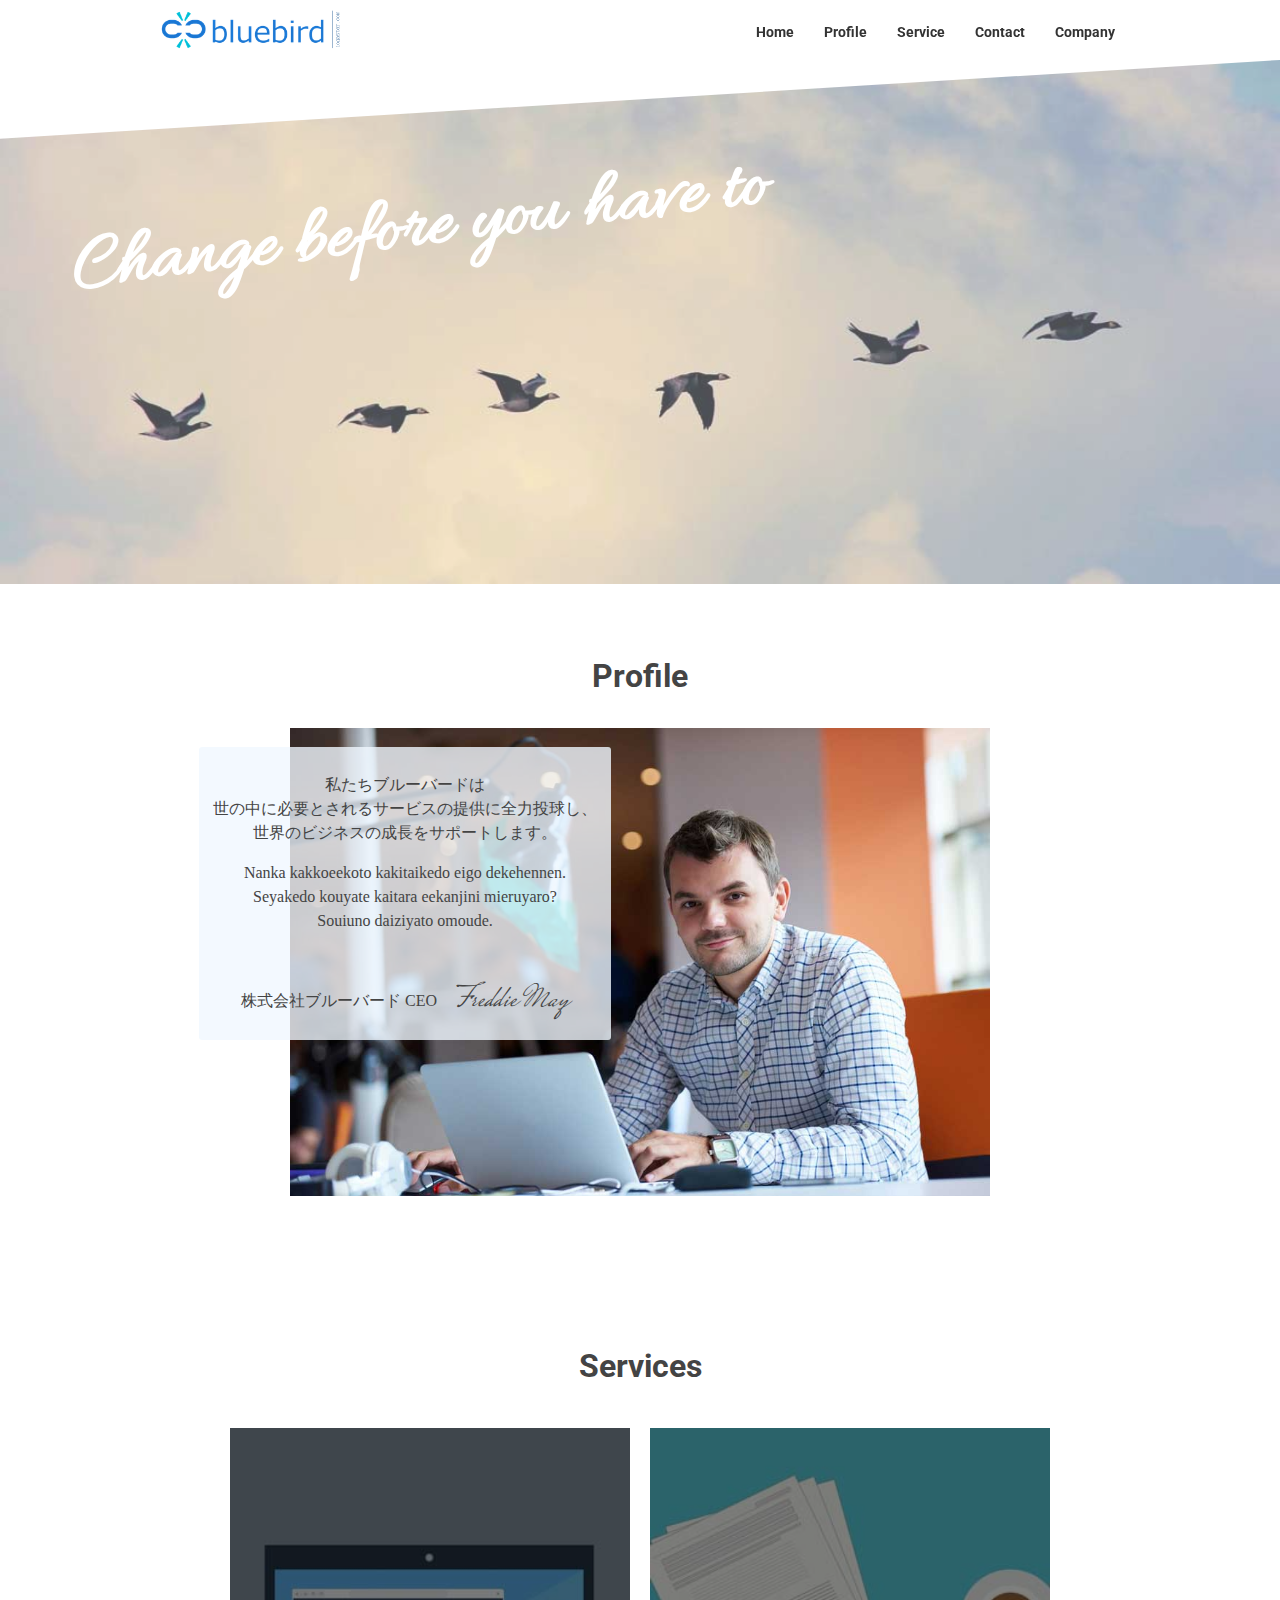
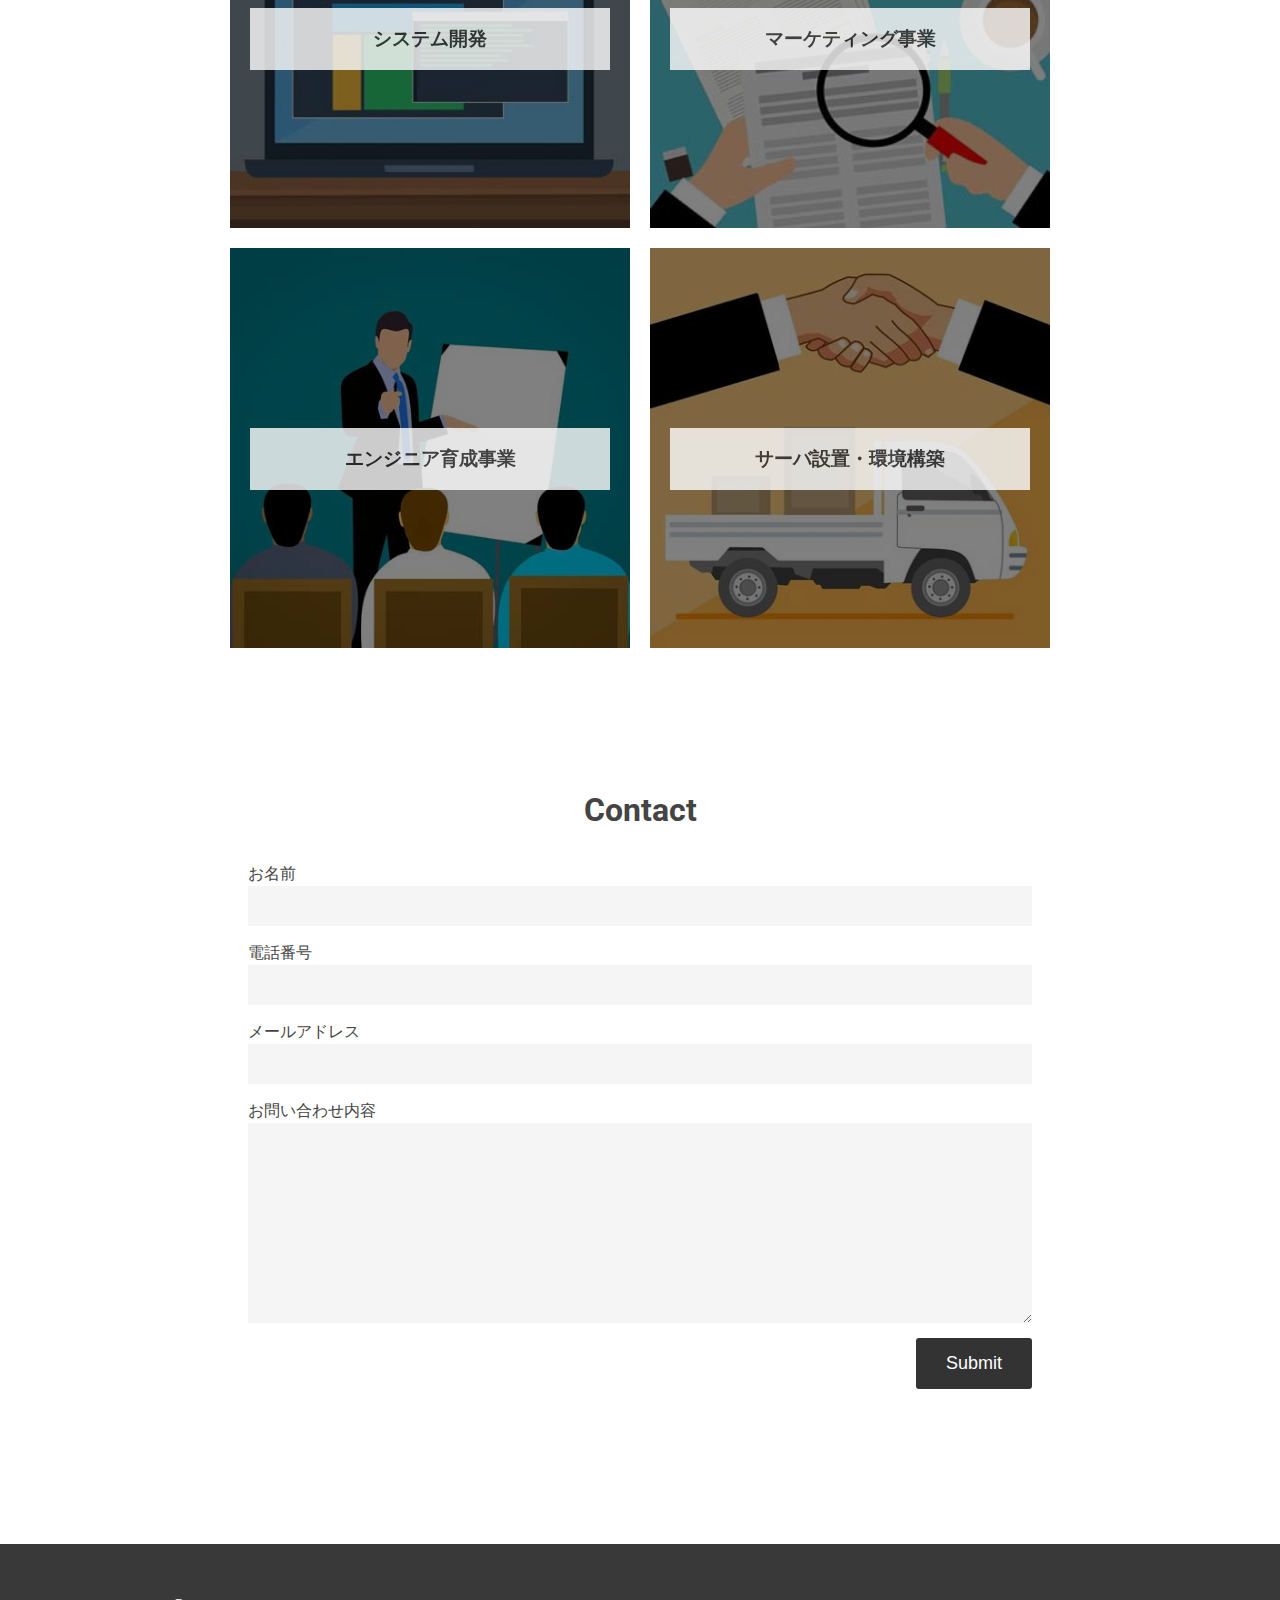
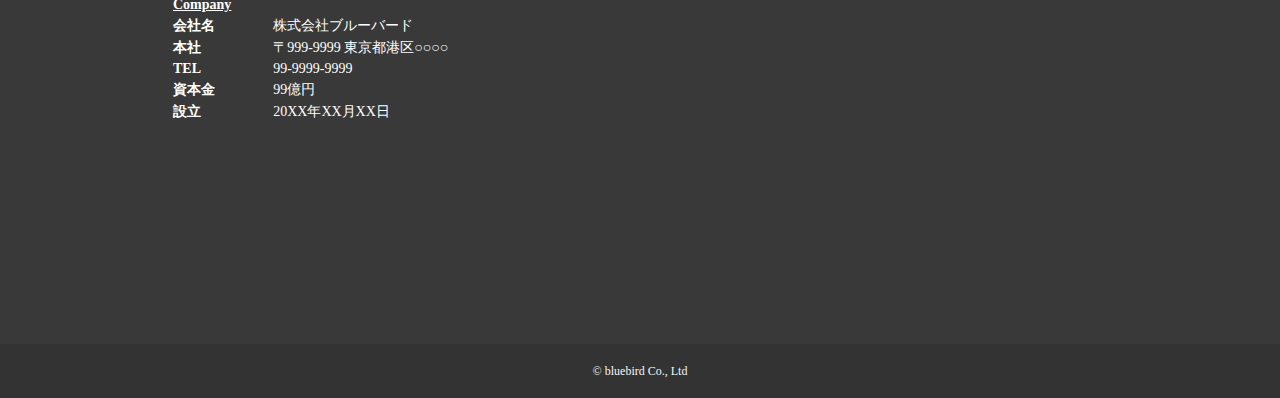
<file: 株式会社シラス_サンプルソース/企業HP/index.html>
<DOCTYPE html>
    <html lang="ja">

    <head>
        <meta charset="utf-8">
        <title>blueBird</title>
        <link rel="stylesheet" type="text/css" href="style.css">
        <link href="https://fonts.googleapis.com/css?family=Allura&display=swap" rel="stylesheet">
        <link href="https://fonts.googleapis.com/css?family=Mrs+Saint+Delafield&display=swap" rel="stylesheet">
        <link href="https://fonts.googleapis.com/css?family=Roboto&display=swap" rel="stylesheet">
    </head>

    <body>
        <header>
            <div class="site-width">
                <img src="img/logo.png" id="logo-img">
                <nav id="top-nav">
                    <ul>
                        <li><a href="index.html">Home</a></li>
                        <li><a href="#profile">Profile</a></li>
                        <li><a href="#services">Service</a></li>
                        <li><a href="#contact">Contact</a></li>
                        <li><a href="#company">Company</a></li>
                    </ul>
                </nav>
            </div>
        </header>
        <div id="top-banner">
            <p>
                <img src="img/bird.jpg" id="top-img">
            </p>
            <h1 id="message">Change before you have to</h1>
        </div>

        <!-- Profile -->
        <section id="profile" class="site-width">
            <h2 class="title">Profile</h2>
            <img src="img/ceo.jpg" id="ceo-img">
            <div id="ceo-message">
                <p>私たちブルーバードは<br>
                    世の中に必要とされるサービスの提供に全力投球し、<br>
                    世界のビジネスの成長をサポートします。</p>
                <p>Nanka kakkoeekoto kakitaikedo
                    eigo dekehennen.<br>
                    Seyakedo kouyate kaitara
                    eekanjini mieruyaro?<br>
                    Souiuno daiziyato omoude.</p>
                <br>
                <p>株式会社ブルーバード CEO<span id="sign">Freddie May</span></p>
            </div>
        </section>

        <!--  Services  -->
        <section id="services" class="site-width">
            <h2 class="title">Services</h2>
            <div class="panel-area">
                <section class="panel">
                    <img src="img/pc.jpg" class="back-img">
                    <div class="panel-text">
                        <h3>システム開発</h3>
                    </div>
                </section>
                <section class="panel">
                    <img src="img/audit.jpg" class="back-img">
                    <div class="panel-text">
                        <h3>マーケティング事業</h3>
                    </div>
                </section>
            </div>
            <div class="panel-area">
                <section class="panel">
                    <img src="img/training.jpg" class="back-img">
                    <div class="panel-text">
                        <h3>エンジニア育成事業</h3>
                    </div>
                </section>
                <section class="panel">
                    <img src="img/delivery.jpg" class="back-img">
                    <div class="panel-text">
                        <h3>サーバ設置・環境構築</h3>
                    </div>
                </section>
            </div>
        </section>

        <!--  CONTACT  -->
        <section id="contact" class="site-width">
            <h2 class="title">Contact</h2>
            <form>
                お名前<br>
                <input type="text" name="name"><br>
                電話番号<br>
                <input type="text" name="phone"><br>
                メールアドレス<br>
                <input type="text" name="email"><br>
                お問い合わせ内容<br>
                <textarea name="comment" cols="50" rows="3"></textarea><br>
                <input type="submit" name="submit">
            </form>
        </section>
        <!--  COMPANY  -->
        <section id="company">
            <div class="site-width">
                <table>
                    <thead>
                        <tr>
                            <th>Company</th>
                        </tr>
                    </thead>
                    <tbody>
                        <tr>
                            <th>会社名</th>
                            <td>株式会社ブルーバード</td>
                        </tr>
                        <tr>
                            <th>本社</th>
                            <td>〒999-9999 東京都港区○○○○</td>
                        </tr>
                        <tr>
                            <th>TEL</th>
                            <td>99-9999-9999</td>
                        </tr>
                        <tr>
                            <th>資本金</th>
                            <td>99億円</td>
                        </tr>
                        <tr>
                            <th>設立</th>
                            <td>20XX年XX月XX日</td>
                        </tr>
                    </tbody>
                </table>
                <div class="ggmap"><iframe src="https://www.google.com/maps/embed?pb=!1m18!1m12!1m3!1d3241.747798533318!2d139.74324421561164!3d35.658584838820325!2m3!1f0!2f0!3f0!3m2!1i1024!2i768!4f13.1!3m3!1m2!1s0x60188bbd9009ec09%3A0x481a93f0d2a409dd!2z5p2x5Lqs44K_44Ov44O8!5e0!3m2!1sja!2sjp!4v1579249031772!5m2!1sja!2sjp" width="600" height="450" frameborder="0" style="border:0;" allowfullscreen=""></iframe></div>
            </div>
        </section>
        <!-- footer -->
        <footer>
            © bluebird Co., Ltd
        </footer>
    </body>

    </html>
</file>
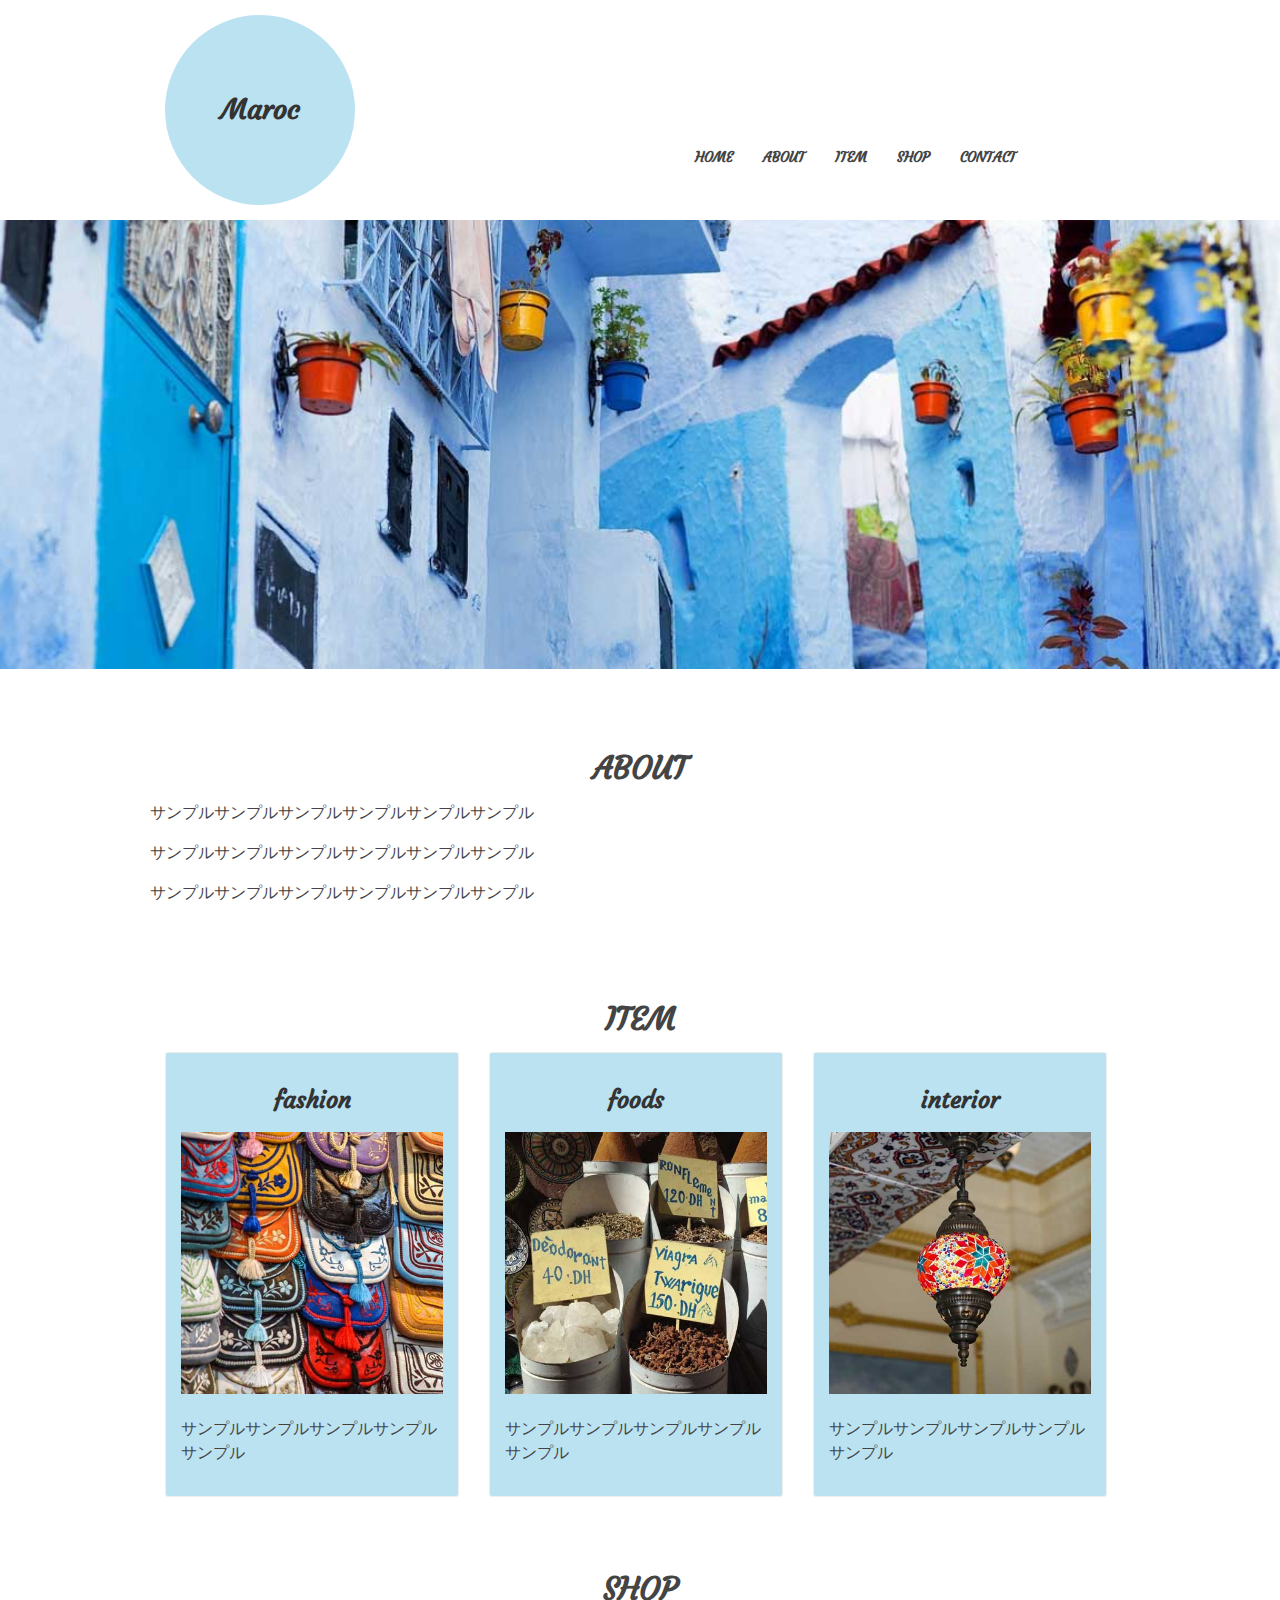
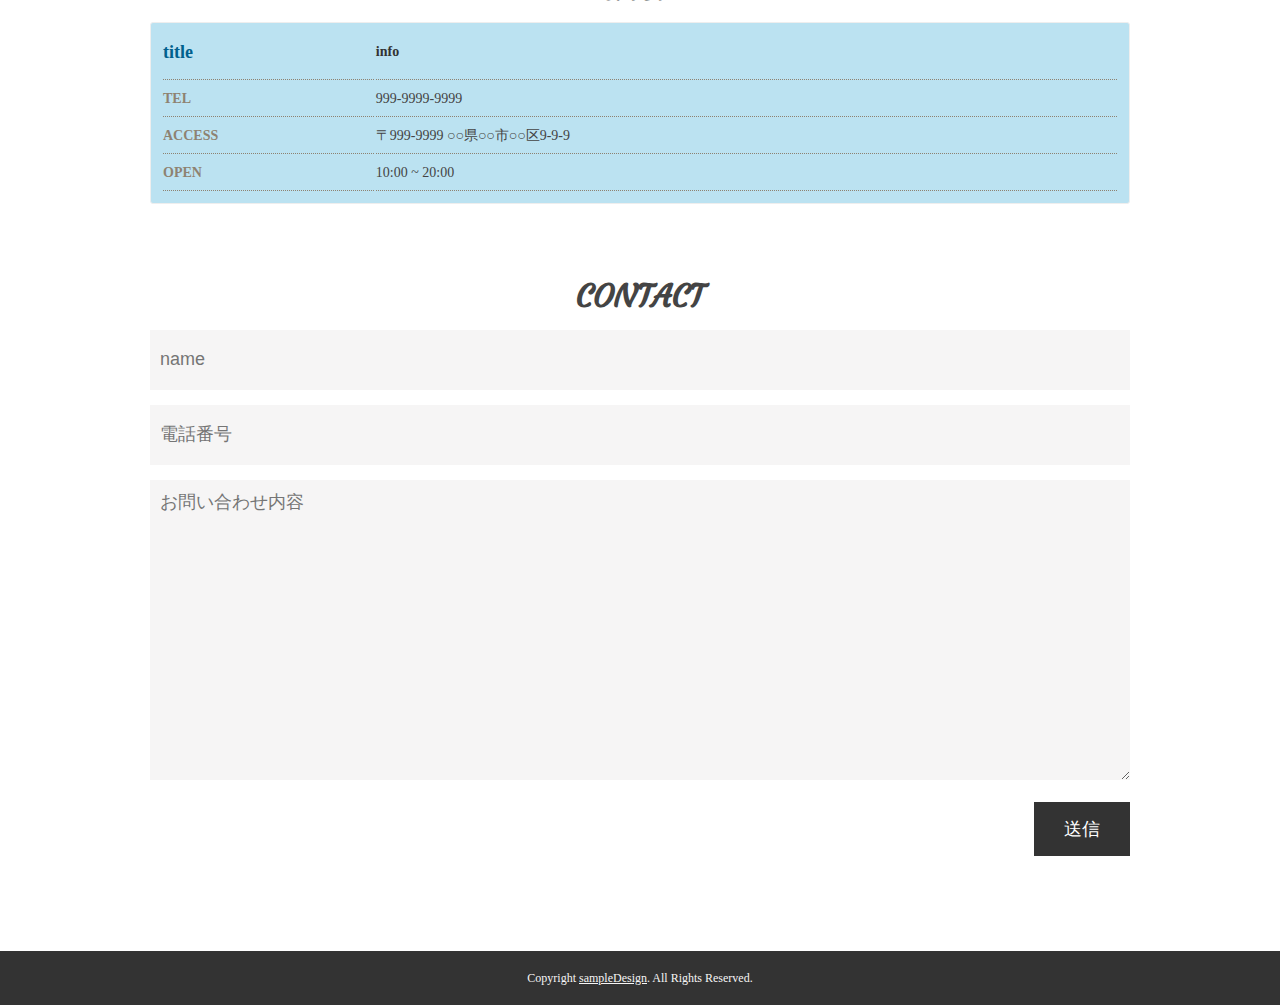
<file: 株式会社シラス_サンプルソース/雑貨屋/index.html>
<!DOCTYPE html>
<html lang="ja">

<head>
    <meta charset="utf-8">
    <link rel="stylesheet" type="text/css" href="style.css">
    <link href="https://fonts.googleapis.com/css?family=Courgette&display=swap" rel="stylesheet">
    <title>雑貨屋サンプル</title>
</head>

<body>
    <header class="site-width">
        <h1><a href="index.html">Maroc</a></h1>
        <nav id="top-nav">
            <ul>
                <li><a href="index.html">HOME</a></li>
                <li><a href="#about">ABOUT</a></li>
                <li><a href="#item">ITEM</a></li>
                <li><a href="#shop">SHOP</a></li>
                <li><a href="#contact">CONTACT</a></li>
            </ul>
        </nav>
    </header>
    <main>
        <!-- トップバナー -->
        <img src="img/top-banner.jpg" id="top-baneer">

        <!-- ABOUT -->
        <section id="about" class="site-width">
            <h1 class="title">ABOUT</h1>
            <p>サンプルサンプルサンプルサンプルサンプルサンプル</p>
            <p>サンプルサンプルサンプルサンプルサンプルサンプル</p>
            <p>サンプルサンプルサンプルサンプルサンプルサンプル</p>
        </section>
        <!-- ITEM -->
        <section id="item" class="site-width">
            <h1 class="title">ITEM</h1>
            <section class="panel">
                <h2>fashion</h2>
                <img src="img/fashion.jpg">
                <p>サンプルサンプルサンプルサンプルサンプル</p>
            </section>
            <section class="panel">
                <h2>foods</h2>
                <img src="img/foods.jpg">
                <p>サンプルサンプルサンプルサンプルサンプル</p>
            </section>
            <section class="panel">
                <h2>interior</h2>
                <img src="img/interior.jpg">
                <p>サンプルサンプルサンプルサンプルサンプル</p>
            </section>
        </section>

        <!-- SHOP -->
        <section id="shop" class="site-width">
            <h1 class="title">SHOP</h1>
            <table>
                <thead>
                    <th class="color1">title</th>
                    <th>info</th>
                </thead>
                <tbody>
                    <tr>
                        <th>TEL</th>
                        <td>999-9999-9999</td>
                    </tr>
                    <tr>
                        <th>ACCESS</th>
                        <td>〒999-9999 ○○県○○市○○区9-9-9</td>
                    </tr>
                    <tr>
                        <th>OPEN</th>
                        <td>10:00 ~ 20:00</td>
                    </tr>
                </tbody>
            </table>
        </section>

        <!-- CONTACT -->
        <section id="contact" class="site-width">
            <h1 class="title">CONTACT</h1>
            <form>
                <input type="text" placeholder="name" name="name">
                <br>
                <input type="number" placeholder="電話番号" name="phone">
                <br>
                <textarea cols="100" rows="5" placeholder="お問い合わせ内容"></textarea>
                <br>
                <input type="submit" name="submit" value="送信">
            </form>
        </section>
    </main>
    <footer>Copyright <a href="index.html">sampleDesign</a>. All Rights Reserved.</footer>
</body>

</html>
</file>
<file: 株式会社シラス_サンプルソース/企業HP/style.css>
body {
    color: #444;
    margin: 0;
    padding: 0;
    line-height: 150%;
    font-size: 16px;
}

#profile,
#services,
#contact {
    margin-top: 80px;
    margin-bottom: 140px;
}

.site-width {
    width: 980px;
    margin: 0 auto;
}

/* ヘッダー */
header {
    height: 60px;
    width: 100%;
    font-family: 'Roboto', sans-serif;
    position: fixed;
    background-color: rgba(255, 255, 255, 0.9);
    z-index: 1;
    margin-top: -60px;
}

/*会社ロゴ*/
#logo-img {
    height: 40px;
    float: left;
    padding: 10px;
    display: block;
}

/*ナビゲーション*/
#top-nav {
    float: right;
    height: 60px;
    width: 550px;
    position: relative;
}

nav a {
    font-size: 14px;
    text-decoration: none;
    color: #333;
    font-weight: bold;
    padding: 10px 15px;
}

nav a:hover {
    text-decoration: underline;
}

#top-nav ul {
    position: absolute;
    bottom: 0;
    right: 0;
    list-style: none;
}

#top-nav ul li {
    float: left;
}

/*トップバナー*/
#top-banner {
    position: relative;
    margin-bottom: 60px;
    margin-top: 60px;
}

.colorfilter-base {
    background-color: #f0f8ff;
    /* カラーフィルタ効果の色を指定 */
    display: inline-block;
    /* (任意：インラインブロック化したい場合) */
}

#top-img {
    width: 100%;
    opacity: 0.7;
    /* カラーフィルタ効果の度合いを指定(※) */
    display: block;
    clip-path: polygon(0 15%, 100% 0, 100% 100%, 0% 100%);
}

#message {
    height: 100px;
    width: 850px;
    text-align: center;
    font-family: 'Allura', cursive;
    font-size: 80px;
    position: absolute;
    top: 30%;
    left: 0%;
    transform: translate(-50%, -50%);
    -webkit-transform: translate(-50%, -50%);
    -ms-transform: translate(-50%, -50%);
    margin: auto;
    padding: 0;
    color: rgba(255, 255, 255);
    transform: rotate(-7deg);
}

section h2.title {
    text-align: center;
    font-size: 32px;
    font-family: 'Roboto', sans-serif;
    margin-bottom: 40px;
}

/*profile*/
#profile {
    position: relative;
    height: 550px;
}

#ceo-img {
    position: absolute;
    width: 700px;
    display: block;
    padding: 0 140px;
}

#ceo-message {
    width: 40%;
    position: absolute;
    background-color: rgba(240, 248, 255, 0.8);
    top: 15%;
    left: 5%;
    padding: 10px;
    border-radius: 3px;
    -webkit-border-radius: 3px;
    -moz-border-radius: 3px;
    text-align: center;
}

#sign {
    font-family: 'Mrs Saint Delafield', cursive;
    font-size: 32px;
    margin-left: 20px;
}

/*services*/
.panel-area {
    overflow: hidden;
    text-align: center;
    padding: 0 70px;
}

.panel {
    width: 400px;
    margin: 10px;
    float: left;
    box-sizing: border-box;
    position: relative;
    display: block;

}

.back-img {
    width: 100%;
    height: 400px;
    display: block;
    filter: brightness(50%);
}

.back-img:hover {
    filter: brightness(100%);
}

.panel-text {
    text-align: center;
    position: absolute;
    background-color: #fff;
    color: #333;
    opacity: 0.8;
    top: 45%;
    width: 360px;
    margin: 0 20px;

}

/* contact */
form {
    width: 80%;
    margin: 0 auto;
    overflow: hidden;
    margin-bottom: 10px;
}

input,
textarea {
    margin-bottom: 15px;
}

input[type="text"],
input[type="number"] {
    width: 100%;
    height: 40px;
    border: none;
    background: #f6f5f5;
    padding: 10px;
    box-sizing: border-box;
}

textarea {
    width: 100%;
    height: 200px;
    border: none;
    background: #f6f5f5;
    padding: 10px;
    box-sizing: border-box;
}

input[type="submit"] {
    background-color: #333;
    border: none;
    padding: 15px 30px;
    color: white;
    float: right;
    font-size: 18px;
    border-radius: 3px;
    -webkit-border-radius: 3px;
    -moz-border-radius: 3px;
}

input[type="submit"]:hover {
    filter: opacity(75%);
}


/* company*/
#company {
    width: 100%;
    background-color: #393939;
    overflow: hidden;
    height: 400px;
}

table {
    margin: 50px 20px;
    width: 40%;
    text-align: left;
    float: left;
}

table thead th {
    text-decoration: underline;
}

th,
td {
    padding 5px 0;
    border-bottom: #fff;
    color: #fff;
    font-size: 14px;
}

.ggmap {
    float: right;
    margin: 50px 20px;
    width: 50%;

}

iframe {
    height: 300px;
    width: ;
}

/*フッター*/
footer {
    font-size: 12px;
    padding: 15px;
    background: #333;
    text-align: center;
    color: #f6f5f5;
}

footer a {
    color: #f6f5f5;
}
</file>
<file: 株式会社シラス_サンプルソース/雑貨屋/style.css>
body {
    color: #444;
    line-height: 150%;
    margin: 0;
    padding: 0;
}

/*トップバナー*/
#top-baneer {
    width: 100%;
}

/*ヘッダー部分*/
header {
    height: 200px;
    margin-bottom: 15px;
}

header h1 {
    font-size: 28px;
    margin: 15px;
    padding: 20px;
    text-align: center;
    float: left;
    height: 150px;
    width: 150px;
    background-color: #bbe2f1;
    border-radius: 100px;
    -webkit-border-radius: 100px;
    -moz-border-radius: 100px;
    line-height: 150px;
    font-family: 'Courgette', cursive;
}

header h1 a {
    color: #333;
    text-decoration: none;
}

/*ナビゲーション*/
#top-nav {
    float: right;
    width: 500px;
    height: 200px;
    position: relative;
    font-family: 'Courgette', cursive;
}

nav a {
    padding: 10px 15px;
    color: #444;
    text-decoration: none;
    font-size: 14px;
    font-weight: bold;
}

nav a:hover {
    text-decoration: underline;
}

#top-nav ul {
    height: 40px;
    width: 450px;
    position: absolute;
    bottom: 0;
    right: 0;
    list-style: none;
}

#top-nav ul li {
    float: left;
}

/*コンテンツ横幅*/
.site-width {
    width: 980px;
    margin: 0 auto;
}

section h1.title {
    text-align: center;
    font-family: 'Courgette', cursive;
}

#about,
#item,
#shop,
#contact {
    margin-top: 80px;
    margin-bottom: 80px;
}

#item {
    overflow: hidden;
}

/*パネル*/
.panel {
    background: #bbe2f1;
    border: 1px solid #eee;
    border-radius: 3px;
    -weblit-border-radius: 3px;
    -moz-border-radius: 3px;
    margin: 0 15px;
    padding: 15px;
    width: 30%;
    float: left;
    box-sizing: border-box;
    min-height: 380px;
}

.panel img {
    height: 262px;
    width: 262px;
}

.panel h2 {
    color: #333;
    text-align: center;
    font-family: 'Courgette', cursive;
}

/*テーブル*/
table {
    background: rgb(187, 226, 241);
    border: 1px solid #eee;
    width: 100%;
    border-radius: 3px;
    -webkit-border-radius: 3px;
    -moz-border-radius: 3px;
    padding: 10px;
    margin: 10px 0;
    text-align: left;
    font-size: 14px;
}

th,
td {
    padding: 5px 0;
    border-bottom: 1px dotted rgb(142, 130, 113);
}

table thead tr th {
    color: #333;
    padding-bottom: 15px;
}

table thead tr th.color1 {
    color: rgb(0, 96, 141);
    font-size: 18px;
}

table tbody th {
    color: rgb(142, 130, 113);
}

/*フッター*/
footer {
    font-size: 12px;
    padding: 15px;
    background: #333;
    text-align: center;
    color: #f6f5f5;
}

footer a {
    color: #f6f5f5;
}

/*フォーム*/
form {
    width: 100%;
    margin: 0 auto;
    overflow: hidden;
    margin-bottom: 10px;
}

input,
textarea {
    font-size: 18px;
    margin-bottom: 15px;

}

input[type="text"],
input[type="number"] {
    width: 100%;
    height: 60px;
    border: none;
    background: #f6f5f5;
    padding: 10px;
    box-sizing: border-box;
}

textarea {
    width: 100%;
    height: 300px;
    border: none;
    background: #f6f5f5;
    padding: 10px;
    box-sizing: border-box;
}

input[type="submit"] {
    background-color: #333;
    border: none;
    padding: 15px 30px;
    color: white;
    float: right;
}
</file>
